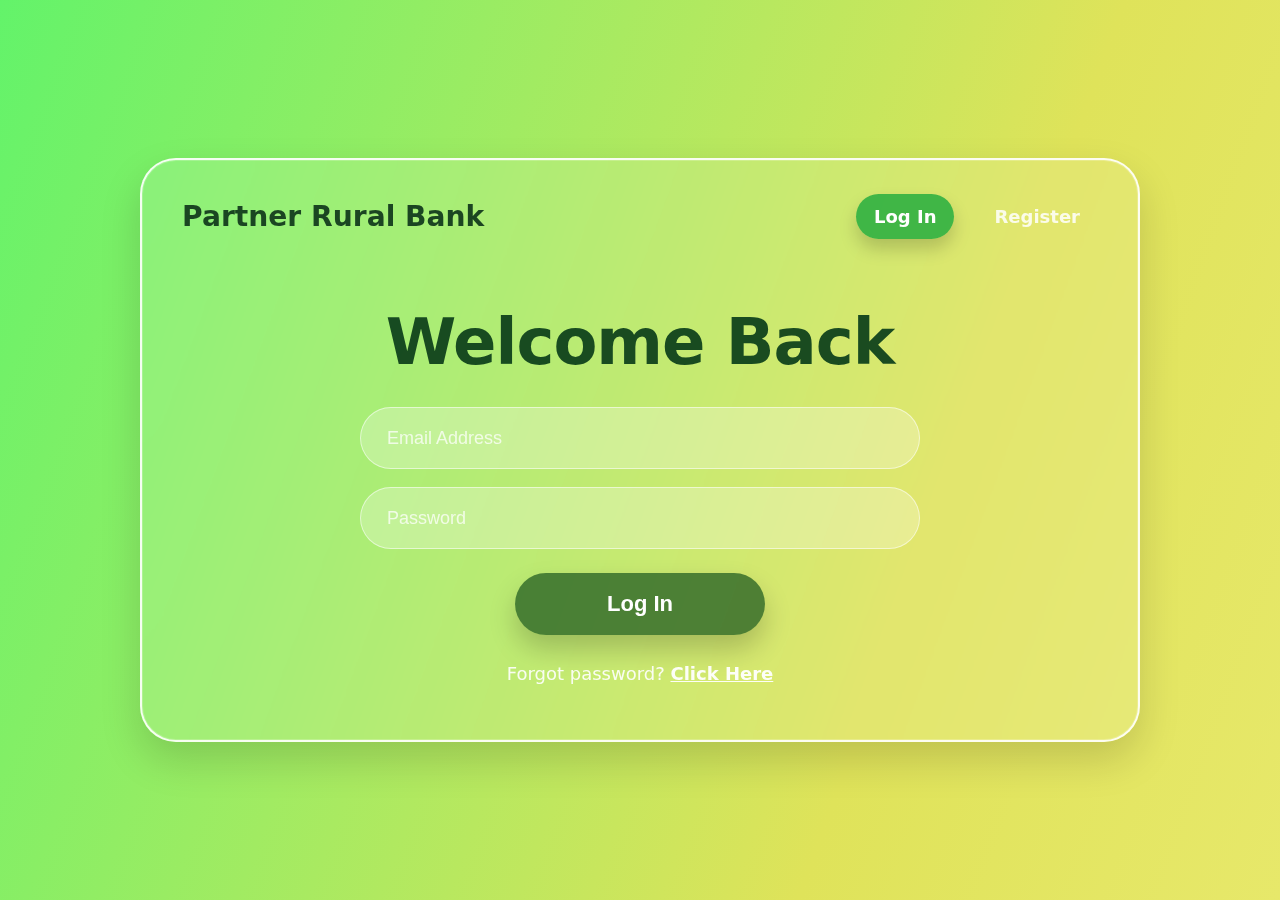
<file: index.html>
<!DOCTYPE html>
<html lang="en">
<head>
  <meta charset="UTF-8" />
  <meta name="viewport" content="width=device-width, initial-scale=1.0" />
  <title>PRBANK-HUB</title>

  <!-- ✅ Correct CSS -->
  <link rel="stylesheet" href="style.css" />
</head>
<body>

<main class="page">
  <section class="auth-card">

    <div class="auth-top">
      <h1 class="brand">Partner Rural Bank</h1>

      <div class="tabs">
        <a href="index.html" class="tab active">Log In</a>
        <a href="register.html" class="tab">Register</a>
      </div>
    </div>

    <div class="auth-content">
      <h2 class="title">Welcome Back</h2>

      <form class="form" id="loginForm">
        <div class="field">
          <input type="email" id="loginEmail" placeholder="Email Address" required />
        </div>

        <div class="field">
          <input type="password" id="loginPassword" placeholder="Password" required />
        </div>

        <button class="btn" type="submit">Log In</button>

        <p class="helper">
          Forgot password?
          <a href="forgotpassword.html">Click Here</a>
        </p>

        <p class="msg" id="loginMsg"></p>
      </form>
    </div>

  </section>
</main>

<!-- ✅ Correct JS -->
<script src="index.js" defer></script>

</body>
</html>
</file>
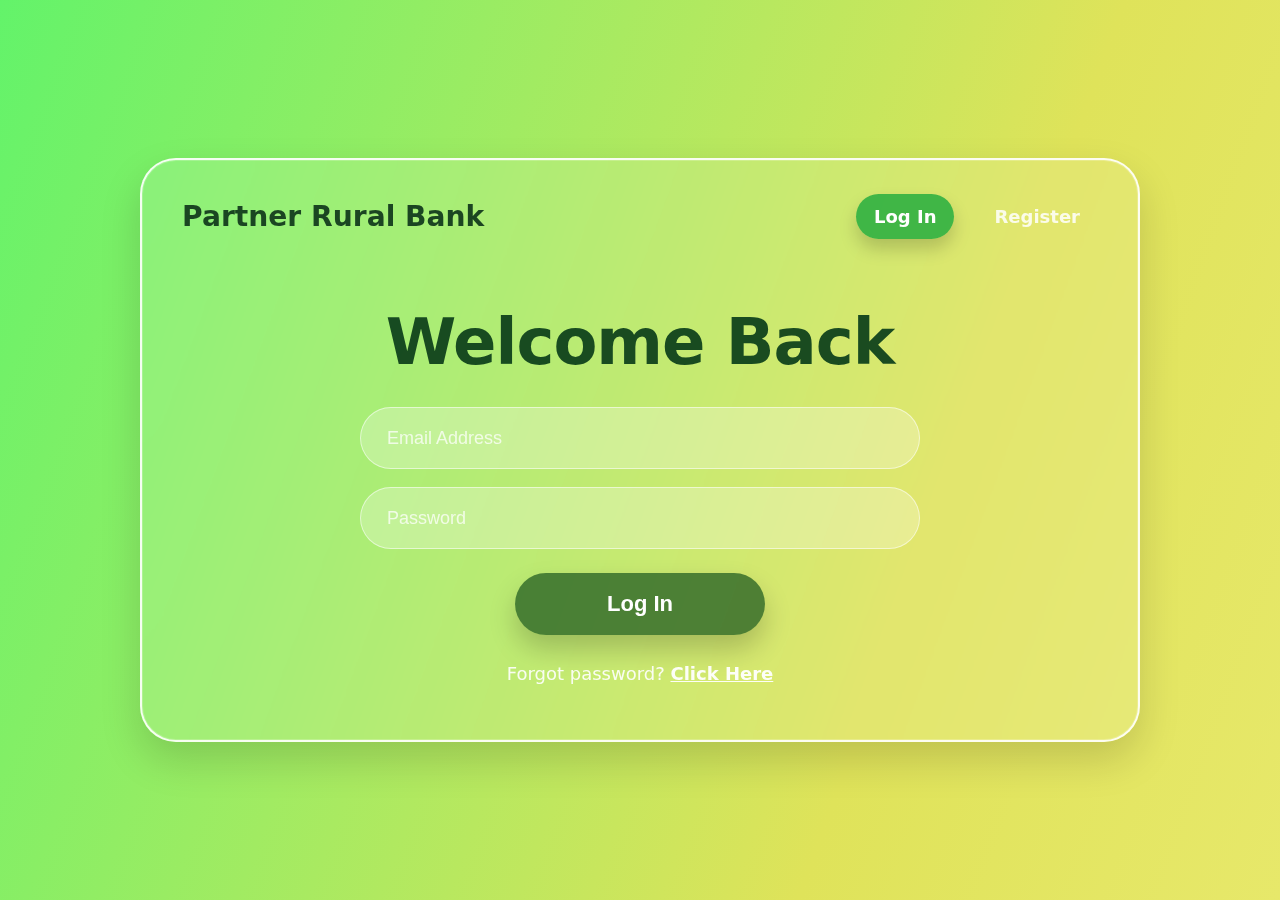
<file: dashboard.html>
<!DOCTYPE html>
<html lang="en">
<head>
  <meta charset="UTF-8" />
  <meta name="viewport" content="width=device-width, initial-scale=1.0" />
  <title>PRBANK-HUB</title>

  <!-- Fix: make sure the CSS path is correct -->
  <!-- If your css is in assets/css/style.css use this: -->
  <link rel="stylesheet" href="style.css" />
  <!-- If your css is really in the same folder as this file, keep: href="style.css" -->
</head>
<body>

<main class="page">
  <section class="auth-card">
    <div class="auth-top">
      <h1 class="brand">Partner Rural Bank</h1>

      <div class="tabs">
        <span class="tab active" aria-current="page">Dashboard</span>

        <!-- Fix: use a button for logout -->
        <button type="button" class="tab" id="logoutBtn">Logout</button>
      </div>
    </div>

    <div class="auth-content">
      <h2 class="title" style="font-size: clamp(30px, 4vw, 54px);">Welcome!</h2>
      <p class="helper" id="userInfo" style="font-size:20px;"></p>
    </div>
  </section>
</main>

<!-- Good: defer is correct -->
<script src="dashboard.js" defer></script>

</body>
</html>
</file>
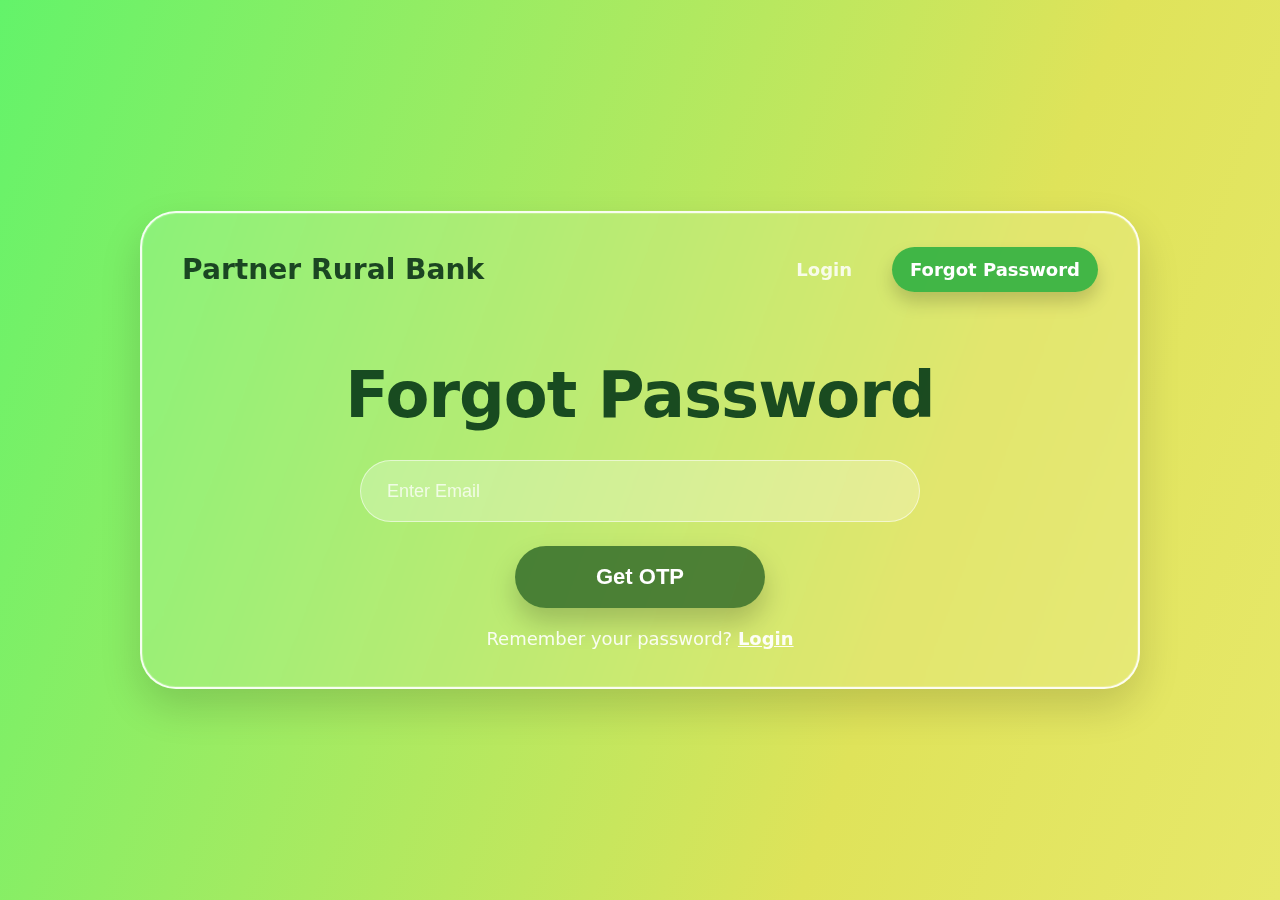
<file: forgotpassword.html>
<!DOCTYPE html>
<html lang="en">
<head>
  <meta charset="UTF-8" />
  <meta name="viewport" content="width=device-width, initial-scale=1.0" />
  <title>PRBANK-HUB</title>

  <!-- Use your existing CSS -->
  <link rel="stylesheet" href="style.css" />
</head>
<body>

<main class="page">
  <section class="auth-card">

    <!-- Top -->
    <div class="auth-top">
      <div class="brand">Partner Rural Bank</div>

      <div class="tabs">
        <a href="index.html" class="tab">Login</a>
        <a href="#" class="tab active">Forgot Password</a>
      </div>
    </div>

    <!-- Content -->
    <div class="auth-content">
      <h1 class="title">Forgot Password</h1>

      <form class="form" id="forgotForm">
        <div class="field">
          <input
            type="email"
            id="email"
            placeholder="Enter Email"
            required
          />
        </div>

        <form action="OTP.html" method="post">
  <button type="submit" class="btn">Get OTP</button>
</form>


        <p class="helper" id="msg"></p>

        <p class="helper">
          Remember your password?
          <a href="index.html">Login</a>
        </p>
      </form>
    </div>

  </section>
</main>

<script src="forgotpassword.js" defer></script>
</body>
</html>
</file>
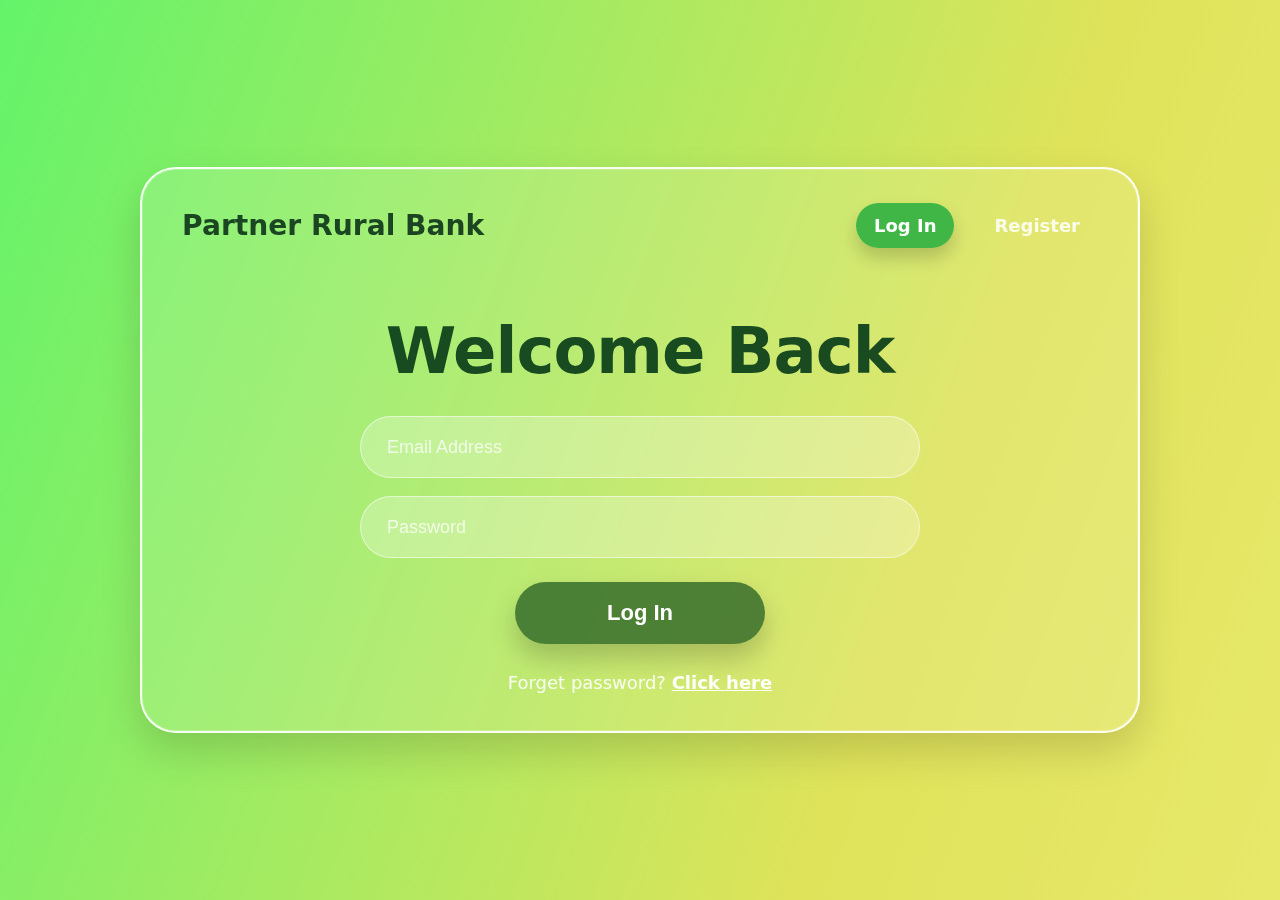
<file: login.html>
<!DOCTYPE html>
<html lang="en">
<head>
  <meta charset="UTF-8" />
  <meta name="viewport" content="width=device-width, initial-scale=1.0" />
  <title>PRBANK-HUB</title>
  <link rel="stylesheet" href="style.css" />
</head>
<body>
  <main class="page">
    <section class="auth-card">
      <!-- Top Bar -->
      <div class="auth-top">
        <h1 class="brand">Partner Rural Bank</h1>

        <div class="tabs">
          <a class="tab active" href="login.html">Log In</a>
          <a class="tab" href="register.html">Register</a>
        </div>
      </div>

      <!-- Content -->
      <div class="auth-content">
        <h2 class="title">Welcome Back</h2>

        <form class="form" action="#" method="post">
          <div class="field">
            <input type="email" name="email" placeholder="Email Address" required />
          </div>

          <div class="field">
            <input type="password" name="password" placeholder="Password" required />
          </div>

          <button class="btn" type="submit">Log In</button>

          <p class="helper">
            Forget password? <a href="#">Click here</a>
          </p>
        </form>
      </div>
    </section>
  </main>
</body>
</html>
</file>
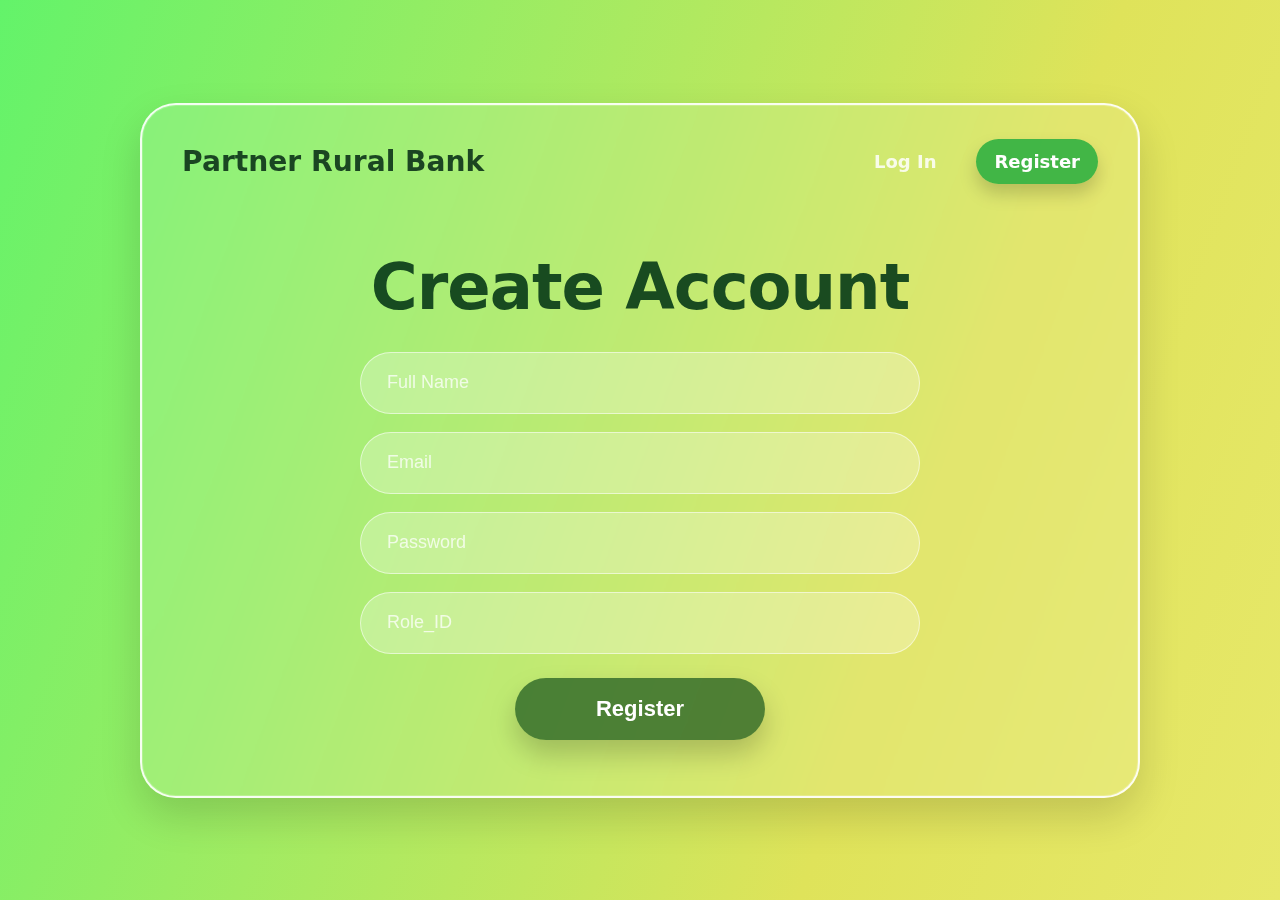
<file: register.html>
<!DOCTYPE html>
<html lang="en">
<head>
  <meta charset="UTF-8" />
  <meta name="viewport" content="width=device-width, initial-scale=1.0" />
  <title>PRBANK-HUB</title>
  <link rel="stylesheet" href="style.css" />
</head>
<body>

<main class="page">
  <section class="auth-card">

    <div class="auth-top">
      <h1 class="brand">Partner Rural Bank</h1>

      <div class="tabs">
        <a href="index.html" class="tab">Log In</a>
        <a href="register.html" class="tab active">Register</a>
      </div>
    </div>

    <div class="auth-content align-left">
      <h2 class="title">Create Account</h2>

      <form class="form form-left" id="registerForm">
  <div class="field">
    <input type="text" id="fullName" name="fullName" placeholder="Full Name" required />
  </div>

  <div class="field">
    <input type="email" id="regEmail" name="regEmail" placeholder="Email" required />
  </div>

  <div class="field">
    <input type="password" id="regPassword" name="regPassword" placeholder="Password" required />
  </div>

  <div class="field">
    <input type="text" id="roleId" name="roleId" placeholder="Role_ID" required />
  </div>

  <button class="btn btn-left" type="submit">Register</button>

  <p class="msg" id="regMsg"></p>
</form>

    </div>

  </section>
</main>

<script src="register.js" defer></script>

</body>
</html>
</file>
<file: style.css>
/* --------- Base --------- */
* { box-sizing: border-box; margin: 0; padding: 0; }
html, body { height: 100%; }
body {
  font-family: system-ui, -apple-system, Segoe UI, Roboto, Arial, sans-serif;
  color: #11331c;
}

/* Background gradient */
.page {
  min-height: 100vh;
  display: grid;
  place-items: center;
  padding: 32px 16px;
  background: linear-gradient(110deg, #63f36a 0%, #dfe35a 70%, #e7e86a 100%);
}

/* --------- Card --------- */
.auth-card {
  width: min(1000px, 92vw);
  border-radius: 36px;
  padding: 34px 40px 38px;
  background: rgba(255, 255, 255, 0.12);
  border: 2px solid rgba(255, 255, 255, 0.9);
  box-shadow:
    0 18px 40px rgba(0, 0, 0, 0.15),
    inset 0 0 0 1px rgba(255, 255, 255, 0.2);
  backdrop-filter: blur(10px);
}

/* Top bar */
.auth-top {
  display: flex;
  align-items: center;
  justify-content: space-between;
  gap: 16px;
  margin-bottom: 36px;
}

.brand {
  font-size: clamp(20px, 2.2vw, 34px);
  font-weight: 800;
  color: rgba(20, 60, 30, 0.95);
}

/* Tabs */
.tabs {
  display: flex;
  align-items: center;
  gap: 22px;
}

.tab {
  text-decoration: none;
  font-weight: 700;
  font-size: 18px;
  color: rgba(255, 255, 255, 0.85);
  padding: 12px 18px;
  border-radius: 999px;
  transition: 0.2s ease;
}

.tab:hover {
  color: #fff;
  transform: translateY(-1px);
}

.tab.active {
  background: rgba(38, 173, 63, 0.85);
  color: #fff;
  box-shadow: 0 10px 18px rgba(0, 0, 0, 0.18);
}

/* --------- Content --------- */
.auth-content {
  display: grid;
  justify-items: center;
  padding: 10px 0 0;
}

.title {
  font-size: clamp(44px, 5vw, 76px);
  font-weight: 900;
  letter-spacing: -1px;
  margin: 20px 0 28px;
  color: rgba(16, 66, 28, 0.95);
}

/* Form */
.form {
  width: min(560px, 92%);
  display: grid;
  gap: 18px;
  justify-items: center;
}

.field {
  width: 100%;
}

.field input {
  width: 100%;
  height: 62px;
  border-radius: 999px;
  border: 1px solid rgba(255, 255, 255, 0.55);
  background: rgba(255, 255, 255, 0.26);
  padding: 0 26px;
  outline: none;
  font-size: 18px;
  color: rgba(15, 50, 25, 0.95);
}

.field input::placeholder {
  color: rgba(255, 255, 255, 0.75);
}

.field input:focus {
  border-color: rgba(255, 255, 255, 0.95);
  box-shadow: 0 0 0 4px rgba(255, 255, 255, 0.18);
}

/* Button */
.btn {
  margin-top: 6px;
  width: 250px;
  height: 62px;
  border: none;
  border-radius: 999px;
  cursor: pointer;
  font-size: 22px;
  font-weight: 800;
  color: #fff;
  background: rgba(34, 92, 34, 0.75);
  box-shadow: 0 14px 28px rgba(0, 0, 0, 0.2);
  transition: 0.2s ease;
}

.btn:hover {
  transform: translateY(-2px);
  background: rgba(34, 92, 34, 0.85);
}

.btn:active {
  transform: translateY(0px);
}

/* Helper text */
.helper {
  margin-top: 10px;
  font-size: 18px;
  color: rgba(255, 255, 255, 0.9);
}

.helper a {
  color: rgba(255, 255, 255, 0.95);
  text-decoration: underline;
  font-weight: 800;
}

/* --------- Responsive --------- */
@media (max-width: 720px) {
  .auth-card { padding: 26px 18px 30px; border-radius: 28px; }
  .auth-top { flex-direction: column; align-items: flex-start; }
  .tabs { align-self: flex-end; }
  .tab { font-size: 16px; padding: 10px 14px; }
  .btn { width: 100%; }
}
</file>
